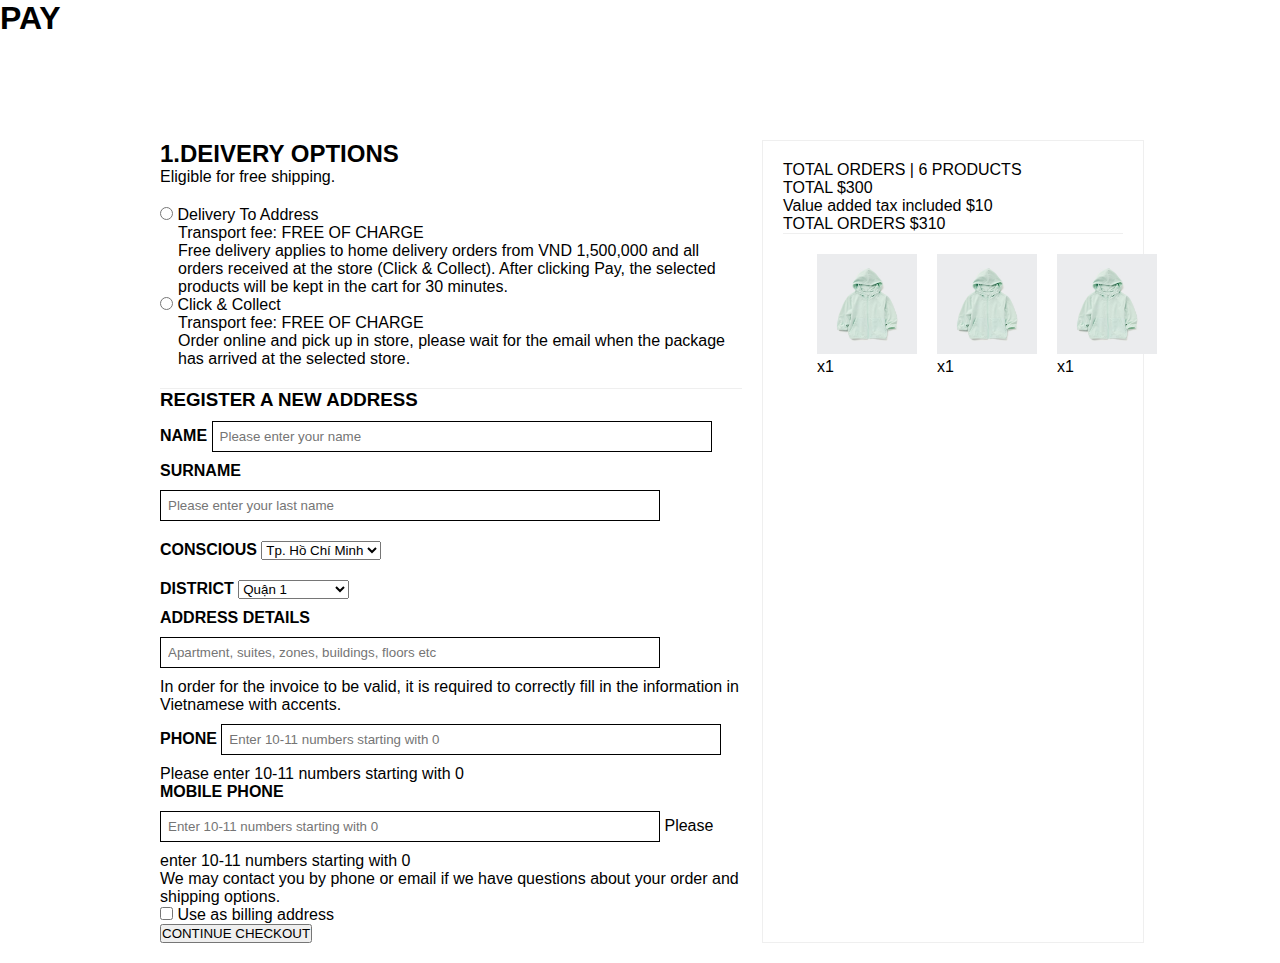
<file: html/checkout.html>
<!DOCTYPE html>
<html lang="en">

<head>
    <meta charset="UTF-8">
    <meta http-equiv="X-UA-Compatible" content="IE=edge">
    <meta name="viewport" content="width=device-width, initial-scale=1.0">
    <title>Checkout</title>
    <link rel="stylesheet" href="../assets/css/checkout.css">
</head>

<body>
    <h1>PAY</h1>
    <div class="checkout-container">
        <div class="delivery-container">
            <div class="delivery-options">
                <h2>1.DEIVERY OPTIONS</h2>
                <p>Eligible for free shipping.</p>
            </div>
            <div class="delivery-address">
                <input type="radio" id="S" value="S" name="size" class="size-option">
                <label for="S">Delivery To Address</label><br>
                <p>Transport fee: FREE OF CHARGE</p>
                <p>Free delivery applies to home delivery orders from VND 1,500,000 and all orders received at the store
                    (Click & Collect). After clicking Pay, the selected products will be kept in the cart for 30
                    minutes.</p>
                <input type="radio" id="M" value="M" name="size" class="size-option">
                <label for="M">Click & Collect</label><br>
                <p>Transport fee: FREE OF CHARGE</p>
                <p>Order online and pick up in store, please wait for the email when the package has arrived at the
                    selected store.</p>
            </div>
            <div class="userInfo">
                <h3>REGISTER A NEW ADDRESS</h3>
                <div class="userInfo-form">
                    <div class="form-group">
                        <label for="name">NAME</label>
                        <input type="text" id="name" placeholder="Please enter your name">
                    </div>
                    <div class="form-group">
                        <label for="lastname">SURNAME</label>
                        <input type="text" id="lastname" placeholder="Please enter your last name">
                    </div>
                    <div class="form-group">
                        <label for="name">CONSCIOUS</label>
                        <select name="" id="">
                            <option value="">Tp. Hồ Chí Minh</option>
                            <option value="">Hà Nội</option>
                        </select>
                    </div>
                    <div class="form-group">
                        <label for="name">DISTRICT</label>
                        <select name="" id="">
                            <option value="">Quận 1</option>
                            <option value="">Quận Đống Đa</option>
                        </select>
                    </div>
                    <div class="form-group">
                        <label for="address">ADDRESS DETAILS</label>
                        <input id="address" type="text"
                            placeholder="Apartment, suites, zones, buildings, floors etc"><br>
                        <span>In order for the invoice to be valid, it is required to correctly fill in the information
                            in
                            Vietnamese with accents.</span>
                    </div>
                    <div class="form-group">
                        <label for="phone">PHONE</label>
                        <input id="phone" type="text" placeholder="Enter 10-11 numbers starting with 0"><br>
                        <span>Please enter 10-11 numbers starting with 0</span>
                    </div>
                    <div class="form-group">
                        <label for="mobilePhone">MOBILE PHONE</label><br>
                        <input id="mobilePhone" type="text" placeholder="Enter 10-11 numbers starting with 0">
                        <span>Please enter 10-11 numbers starting with 0</span>
                    </div>
                    <p>We may contact you by phone or email if we have questions about your order and shipping options.
                    </p>
                    <input type="checkbox" class="showPassword">
                    <span>Use as billing address</span><br>
                    <button>CONTINUE CHECKOUT</button>
                </div>
            </div>
        </div>
        <div class="total-orders">
            <div class="total-orders-detail">
                <p>TOTAL ORDERS | 6 PRODUCTS</p>
                <p>TOTAL $300</p>
                <p>Value added tax included $10</p>
                <p>TOTAL ORDERS $310</p>
            </div>
            <div class="ordered-products">
                <div class="ordered-product">
                    <div class="ordered-product-img">
                        <img src="../assets/images/productItems/baby1green.avif" alt="">
                    </div>
                    <p class="product-quantity">x1</p>
                </div>
                <div class="ordered-product">
                    <div class="ordered-product-img">
                        <img src="../assets/images/productItems/baby1green.avif" alt="">
                    </div>
                    <p class="product-quantity">x1</p>
                </div>
                <div class="ordered-product">
                    <div class="ordered-product-img">
                        <img src="../assets/images/productItems/baby1green.avif" alt="">
                    </div>
                    <p class="product-quantity">x1</p>
                </div>
            </div>
        </div>
    </div>
</body>

</html>
</file>
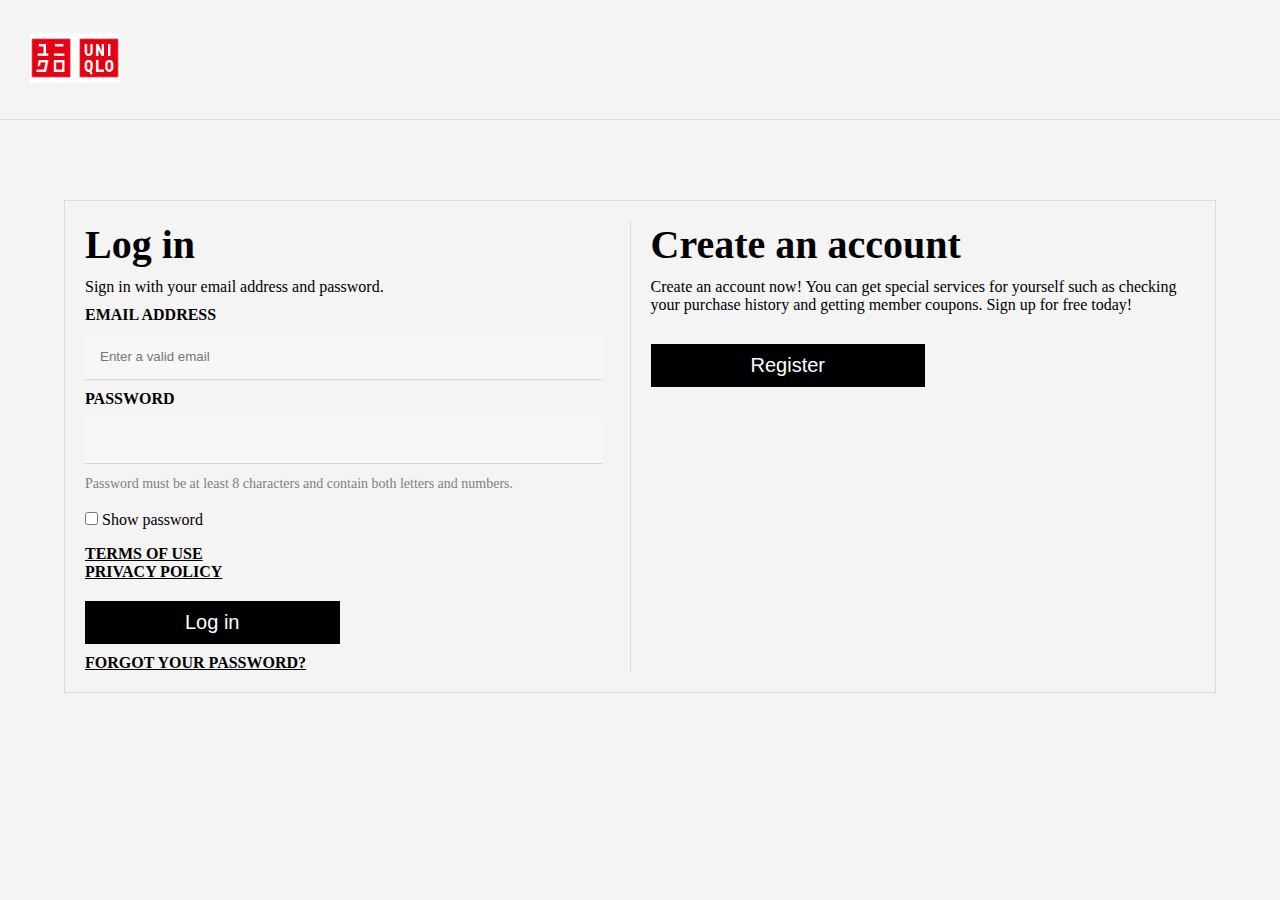
<file: html/login.html>
<!DOCTYPE html>
<html lang="en">

<head>
    <meta charset="UTF-8">
    <meta http-equiv="X-UA-Compatible" content="IE=edge">
    <meta name="viewport" content="width=device-width, initial-scale=1.0">
    <title>Login</title>
    <link rel="stylesheet" href="../assets/css/login.css">
    <link rel="stylesheet" href="../assets/css/toastMessage.css">
</head>

<body>
    <header class="header-login">
        <div class="logo">
            <a href="../index.html"><img src="../assets/images/uniqlo-logo-vector.png" alt=""></a>
        </div>
    </header>

    <div class="login-container">
        <form class="login-form" method="POST" id="form-2">
            <h2>Log in</h2>
            <p>Sign in with your email address and password.</p>
            <div class="form-group">
                <label for="email">EMAIL ADDRESS</label><br>
                <input id="email" name="email" type="text" placeholder="Enter a valid email" class="form-control"><br>
                <span class="form-message"></span>
            </div>
            <div class="form-group">
                <label for="password">PASSWORD</label><br>
                <input type="password" id="password" name="password" type="text" class="form-control"><br>
                <span class="form-message"></span>
            </div>
            <span class="text">Password must be at least 8 characters and contain both letters and numbers.</span><br>
            <input type="checkbox" class="showPassword">
            <span>Show password</span><br>
            <a href="#">TERMS OF USE</a><br>
            <a href="#">PRIVACY POLICY</a><br>
            <button id="loginButton" class="form-submit">Log in</button><br>
            <a href="#">FORGOT YOUR PASSWORD?</a>
        </form>
        <div class="register-form">
            <h2>Create an account</h2>
            <p>Create an account now! You can get special services for yourself such as checking your purchase history
                and getting member coupons. Sign up for free today!
            </p>
            <button class="registerButton" onclick="registerUser()">Register</button><br>
        </div>
    </div>

    <div id="toast"></div>
    <script src="../assets/js/login.js"></script>
    <script src="../assets/js/validator.js"></script>
    <script src="../assets/js/toastMessage.js"></script>
</body>

</html>
</file>
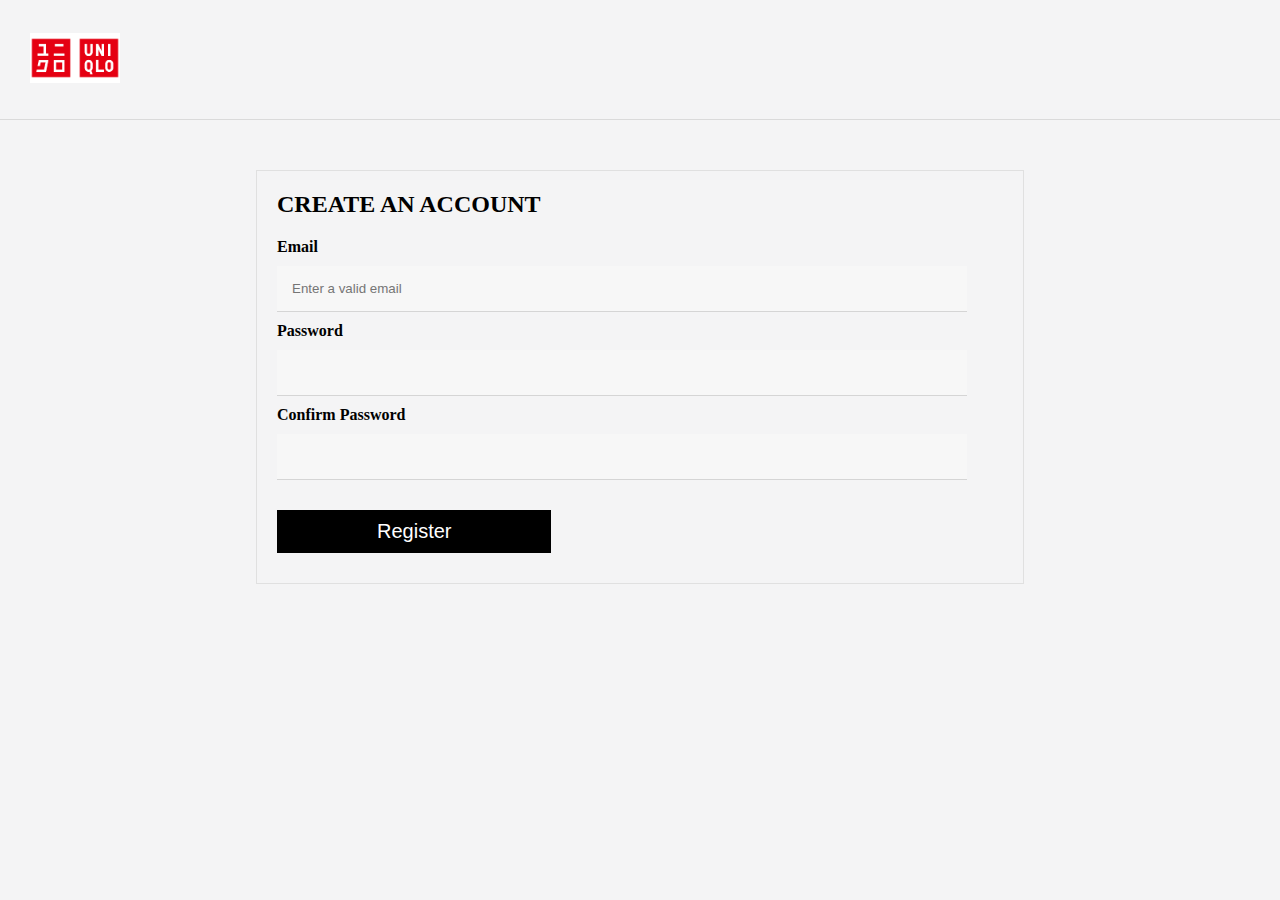
<file: html/register.html>
<!DOCTYPE html>
<html lang="en">

<head>
    <meta charset="UTF-8">
    <meta http-equiv="X-UA-Compatible" content="IE=edge">
    <meta name="viewport" content="width=device-width, initial-scale=1.0">
    <title>Register</title>
    <link rel="stylesheet" href="../assets/css/register.css">
    <link rel="stylesheet" href="https://cdnjs.cloudflare.com/ajax/libs/font-awesome/5.15.1/css/all.min.css"
        integrity="sha512-+4zCK9k+qNFUR5X+cKL9EIR+ZOhtIloNl9GIKS57V1MyNsYpYcUrUeQc9vNfzsWfV28IaLL3i96P9sdNyeRssA=="
        crossorigin="anonymous" />
    <link rel="stylesheet" href="../assets/css/toastMessage.css">
</head>

<body>
    <header class="header-login">
        <div class="logo">
            <a href="../index.html"><img src="../assets/images/uniqlo-logo-vector.png" alt=""></a>
        </div>
    </header>
    <form class="register-form" id="form-1" method="POST">
        <h2>CREATE AN ACCOUNT</h2>
        <div class="form-group">
            <label for="email">Email</label><br>
            <input id="email" name="email" type="text" placeholder="Enter a valid email" class="form-control"><br>
            <span class="form-message"></span>
        </div>
        <div class="form-group">
            <label for="password">Password</label><br>
            <input type="password" id="password" name="password" type="text" class="form-control"><br>
            <span class="form-message"></span>
        </div>
        <div class="form-group">
            <label for="password_confirmation">Confirm Password</label><br>
            <input type="password" id="password_confirmation" name="password_confirmation" type="text"
                class="form-control"><br>
            <span class="form-message"></span>
        </div>
        <button class="form-submit">Register</button>
    </form>

    <div id="toast"></div>
    <script src="../assets/js/register.js"></script>
    <script src="../assets/js/validator.js"></script>
    <script src="../assets/js/toastMessage.js"></script>
</body>

</html>
</file>
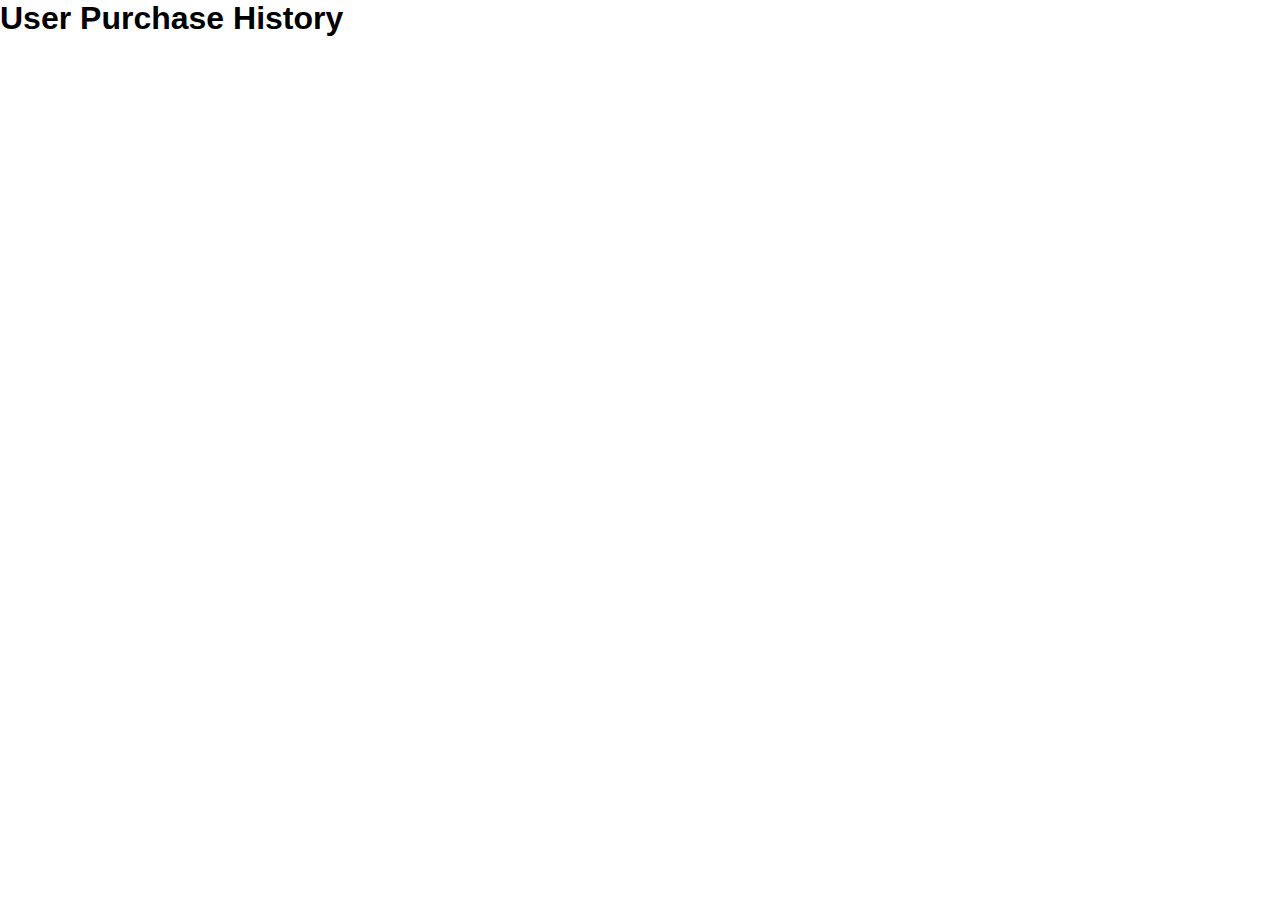
<file: html/userPurchase.html>
<!DOCTYPE html>
<html lang="en">

<head>
    <meta charset="UTF-8">
    <meta http-equiv="X-UA-Compatible" content="IE=edge">
    <meta name="viewport" content="width=device-width, initial-scale=1.0">
    <title>User Purchase</title>
    <link rel="stylesheet" href="../assets/css/userPurchseHistory.css">
    <link rel="stylesheet"
        href="https://fonts.googleapis.com/css2?family=Material+Symbols+Outlined:opsz,wght,FILL,GRAD@20..48,100..700,0..1,-50..200" />
</head>

<body>
    <h1>User Purchase History</h1>
    <div class="listUsers-container">

    </div>
    <div class="userPurchase">

    </div>
    <script>
        // Hàm convert tiền tệ

        const USDollar = new Intl.NumberFormat('en-US', {
            style: 'currency',
            currency: 'USD',
        });
        const VND = new Intl.NumberFormat('vi-VN', {
            style: 'currency',
            currency: 'VND',
        });
        let checkLogin = localStorage.getItem("checkLogin");
        let listUsers = JSON.parse(localStorage.getItem("listUsers"));
        console.log(listUsers);
        let result = "";
        function renderListUsers() {

            for (let i = 0; i < listUsers.length; i++) {
                if (listUsers[i].isAdmin) {
                    continue;
                }
                result += `
                    <div class="userInfo">
                        <span>${listUsers[i].email}</span>
                        <span class="material-symbols-outlined" onclick="renderUserPurchaseHistory(${listUsers[i].idUser})">
                            shopping_cart
                        </span>
                    </div>
                `;
            }
            document.querySelector(".listUsers-container").innerHTML = result;
        }

        renderListUsers();

        let result1 = "";
        function renderUserPurchaseHistory(idUser) {
            console.log(idUser);
            let user = listUsers.find((user) => {
                return user.idUser == idUser;
            })
            console.log(user);
            let userPurchaseHistory = user.purchaseHistory;
            console.log(userPurchaseHistory);

            for (let j = 0; j < userPurchaseHistory.length; j++) {
                for (let k = 0; k < userPurchaseHistory[j].length; k++) {
                    // console.log(userPurchaseHistory[j][k].imageLink);
                    result1 += `
                    <div class="productInfo">
                        <div class="productInfo-img">
                            <img src=".${userPurchaseHistory[j][k].imageLink}" alt="">
                        </div>
                        <div class="productInfo-detail">
                            <p>${userPurchaseHistory[j][k].productName}</p>
                            <p>Size ${userPurchaseHistory[j][k].size}</p>
                            <p>${USDollar.format(userPurchaseHistory[j][k].productPrice)}</p>
                            <p>quantity: ${userPurchaseHistory[j][k].quantity}</p>
                            <p>total price: ${USDollar.format(userPurchaseHistory[j][k].productPrice * userPurchaseHistory[j][k].quantity)}</p>
                        </div>
                    </div>
                `;
                }

            }
            document.querySelector(".userPurchase").innerHTML = result1;
        }
    </script>
</body>

</html>
</file>
<file: assets/css/checkout.css>
* {
    margin: 0;
    padding: 0;
    box-sizing: border-box;
}

body {
    font-family: sans-serif;
}

.checkout-container {
    display: flex;
    gap: 20px;
    padding: 20px;
    z-index: -1;
    position: absolute;
    top: 120px;
    left: 140px;
    width: 80%;
    margin: 0 auto;
    background-color: #fff;
}


.delivery-address {
    padding: 20px 0px;
    border-bottom: 1px solid #efefef;
}

.delivery-address p {
    margin-left: 18px;
}

.userInfo h3 {
    font-weight: 600;
}

.form-group input {
    margin: 10px 0px;
    width: 500px;
    padding: 7px;
    outline: none;
    border: 1px solid;
}

.form-group label {
    font-weight: 600;
}

.form-group select {
    margin: 10px 0px;
}

.total-orders {
    flex: 40%;
    border: 1px solid #efefef;
    padding: 20px;
}

.ordered-products {
    display: grid;
    grid-template-columns: 100px 100px 100px;
    gap: 20px;
    width: 80%;
    margin: 0 auto;
}

.ordered-product-img img {
    width: 100px;
}

.continue-checkout {
    border: none;
    color: #fff;
    background-color: #000;
    padding: 10px 50px;
    margin-top: 10px;
    cursor: pointer;
}

.total-orders-detail {
    border-bottom: 1px solid #efefef;
    margin-bottom: 20px;
}

.total-orders-detail .total-orders-quantity,
.total-orders-price,
.total-orders-price-tax {
    font-weight: 600;
}

.total-orders-price-tax {
    margin-bottom: 10px;
}

.invalid {
    border-color: #f33a58 !important;
}
</file>
<file: assets/css/login.css>
* {
    margin: 0;
    padding: 0;
    box-sizing: border-box;
}

body {
    font-family: sans-serif;
}

.header-login {
    height: 120px;
    border-bottom: 1px solid #dadada;
    align-items: center;
    display: flex;
}

.logo img {
    width: 90px;
    height: 50px;
    margin-left: 30px;
}

.login-container {
    border: 1px solid #dadada;
    display: flex;
    padding: 20px;
    width: 90%;
    margin: 80px auto 0px;
}

.login-container .login-form {
    flex: 1;
    border-right: 1px solid #dadada;
    /* border: 1px solid; */
}

.login-container .login-form h2 {
    font-size: 40px;
}

.login-container .login-form p {
    margin: 10px 0px;
}

.login-container .login-form label {
    font-weight: bold;
}

.login-container .login-form #email,
#password {
    width: 95%;
    padding: 15px;
    margin: 10px 0px;
    border: none;
    outline: none;
    background-color: #f7f7f7;
    border-bottom: 1px solid #d5d5d5;
}

.login-container .login-form .text {
    font-size: 14px;
    color: gray;
    margin-bottom: 20px;
}

.login-container .login-form .showPassword {
    margin: 20px 0px;
}

.login-container .login-form a {
    color: #000;
    font-weight: bold;
}

#loginButton {
    border: none;
    background-color: #000;
    color: #fff;
    font-size: 20px;
    padding: 10px 100px;
    margin-top: 20px;
    margin-bottom: 10px;
    cursor: pointer;
}

.login-container .register-form {
    flex: 1;
    padding-left: 20px;
    /* border: 1px solid; */
}

.login-container .register-form h2 {
    font-size: 40px;
    margin-bottom: 10px;
}

.login-container .register-form p {
    margin-bottom: 10px;
}

.registerButton {
    border: none;
    background-color: #000;
    color: #fff;
    font-size: 20px;
    padding: 10px 100px;
    margin-top: 20px;
    margin-bottom: 10px;
    cursor: pointer;
}

.form-group.invalid .form-control {
    border-color: #f33a58;
}

.form-group.invalid .form-message {
    color: #f33a58;
}

.form-message {
    font-size: 14px;
    line-height: 1.6rem;
    padding: 4px 0 0;
}
</file>
<file: assets/css/toastMessage.css>
* {
    padding: 0;
    margin: 0;
    box-sizing: border-box;
}

body {
    height: 100vh;
    display: flex;
    flex-direction: column;
    font-family: "Helvetica Neue";
    background-color: #f4f4f5;
}

body>div {
    margin: auto;
}

/* ======= Buttons ======== */

/* Block */
.btn {
    display: inline-block;
    text-decoration: none;
    background-color: transparent;
    border: none;
    outline: none;
    color: #fff;
    padding: 12px 48px;
    border-radius: 50px;
    cursor: pointer;
    min-width: 120px;
    transition: opacity 0.2s ease;
}

/* Modifier */
.btn--size-l {
    padding: 16px 56px;
}

.btn--size-s {
    padding: 8px 32px;
}

.btn:hover {
    opacity: 0.8;
}

.btn+.btn {
    margin-left: 16px;
}

.btn--success {
    background-color: #71be34;
}

.btn--warn {
    background-color: #ffb702;
}

.btn--danger {
    background-color: #ff623d;
}

.btn--disabled {
    opacity: 0.5 !important;
    cursor: default;
}

/* ======= Toast message ======== */

#toast {
    position: fixed;
    top: 32px;
    right: 32px;
    z-index: 999999;
}

.toast {
    display: flex;
    align-items: center;
    background-color: #fff;
    border-radius: 2px;
    padding: 20px 0;
    min-width: 400px;
    max-width: 450px;
    border-left: 4px solid;
    box-shadow: 0 5px 8px rgba(0, 0, 0, 0.08);
    transition: all linear 0.3s;
}

@keyframes slideInLeft {
    from {
        opacity: 0;
        transform: translateX(calc(100% + 32px));
    }

    to {
        opacity: 1;
        transform: translateX(0);
    }
}

@keyframes fadeOut {
    to {
        opacity: 0;
    }
}

.toast--success {
    border-color: #47d864;
}

.toast--success .toast__icon {
    color: #47d864;
}

.toast--info {
    border-color: #2f86eb;
}

.toast--info .toast__icon {
    color: #2f86eb;
}

.toast--warning {
    border-color: #ffc021;
}

.toast--warning .toast__icon {
    color: #ffc021;
}

.toast--error {
    border-color: #ff623d;
}

.toast--error .toast__icon {
    color: #ff623d;
}

.toast+.toast {
    margin-top: 24px;
}

.toast__icon {
    font-size: 24px;
}

.toast__icon,
.toast__close {
    padding: 0 16px;
}

.toast__body {
    flex-grow: 1;
}

.toast__title {
    font-size: 16px;
    font-weight: 600;
    color: #333;
}

.toast__msg {
    font-size: 14px;
    color: #888;
    margin-top: 6px;
    line-height: 1.5;
}

.toast__close {
    font-size: 20px;
    color: rgba(0, 0, 0, 0.3);
    cursor: pointer;
}
</file>
<file: assets/css/register.css>
* {
    margin: 0;
    padding: 0;
    box-sizing: border-box;
}

body {
    font-family: sans-serif;
}

.header-login {
    height: 120px;
    border-bottom: 1px solid #dadada;
    align-items: center;
    display: flex;
}

.logo img {
    width: 90px;
    height: 50px;
    margin-left: 30px;
}

h2 {
    margin-bottom: 20px;
}

.register-form {
    border: 1px solid #e0e0e0;
    width: 60%;
    margin: 50px auto;
    padding: 20px;
}

.register-form label {
    font-weight: bold;
}

.register-form input {
    outline: none;
    width: 95%;
    padding: 15px;
    background-color: #f7f7f7;
    border: none;
    border-bottom: 1px solid #d5d5d5;
    margin-top: 10px;
    margin-bottom: 10px;
}

.register-form button {
    border: none;
    background-color: #000;
    color: #fff;
    font-size: 20px;
    padding: 10px 100px;
    margin-top: 20px;
    margin-bottom: 10px;
    cursor: pointer;
}

.form-group.invalid .form-control {
    border-color: #f33a58;
}

.form-group.invalid .form-message {
    color: #f33a58;
}

.form-message {
    font-size: 14px;
    line-height: 1.6rem;
    padding: 4px 0 0;
}
</file>
<file: assets/css/userPurchseHistory.css>
* {
    margin: 0;
    padding: 0;
    box-sizing: border-box;
}

body {
    font-family: sans-serif;
}

.material-symbols-outlined {
    cursor: pointer;
}

.productInfo-img img {
    width: 150px;
}

.userPurchase {
    display: flex;
    flex-wrap: wrap;
    width: 90%;
    margin: 0 auto;
    gap: 10px;
}

.productInfo {
    width: 300px;
    border: 1px solid black;
}
</file>
